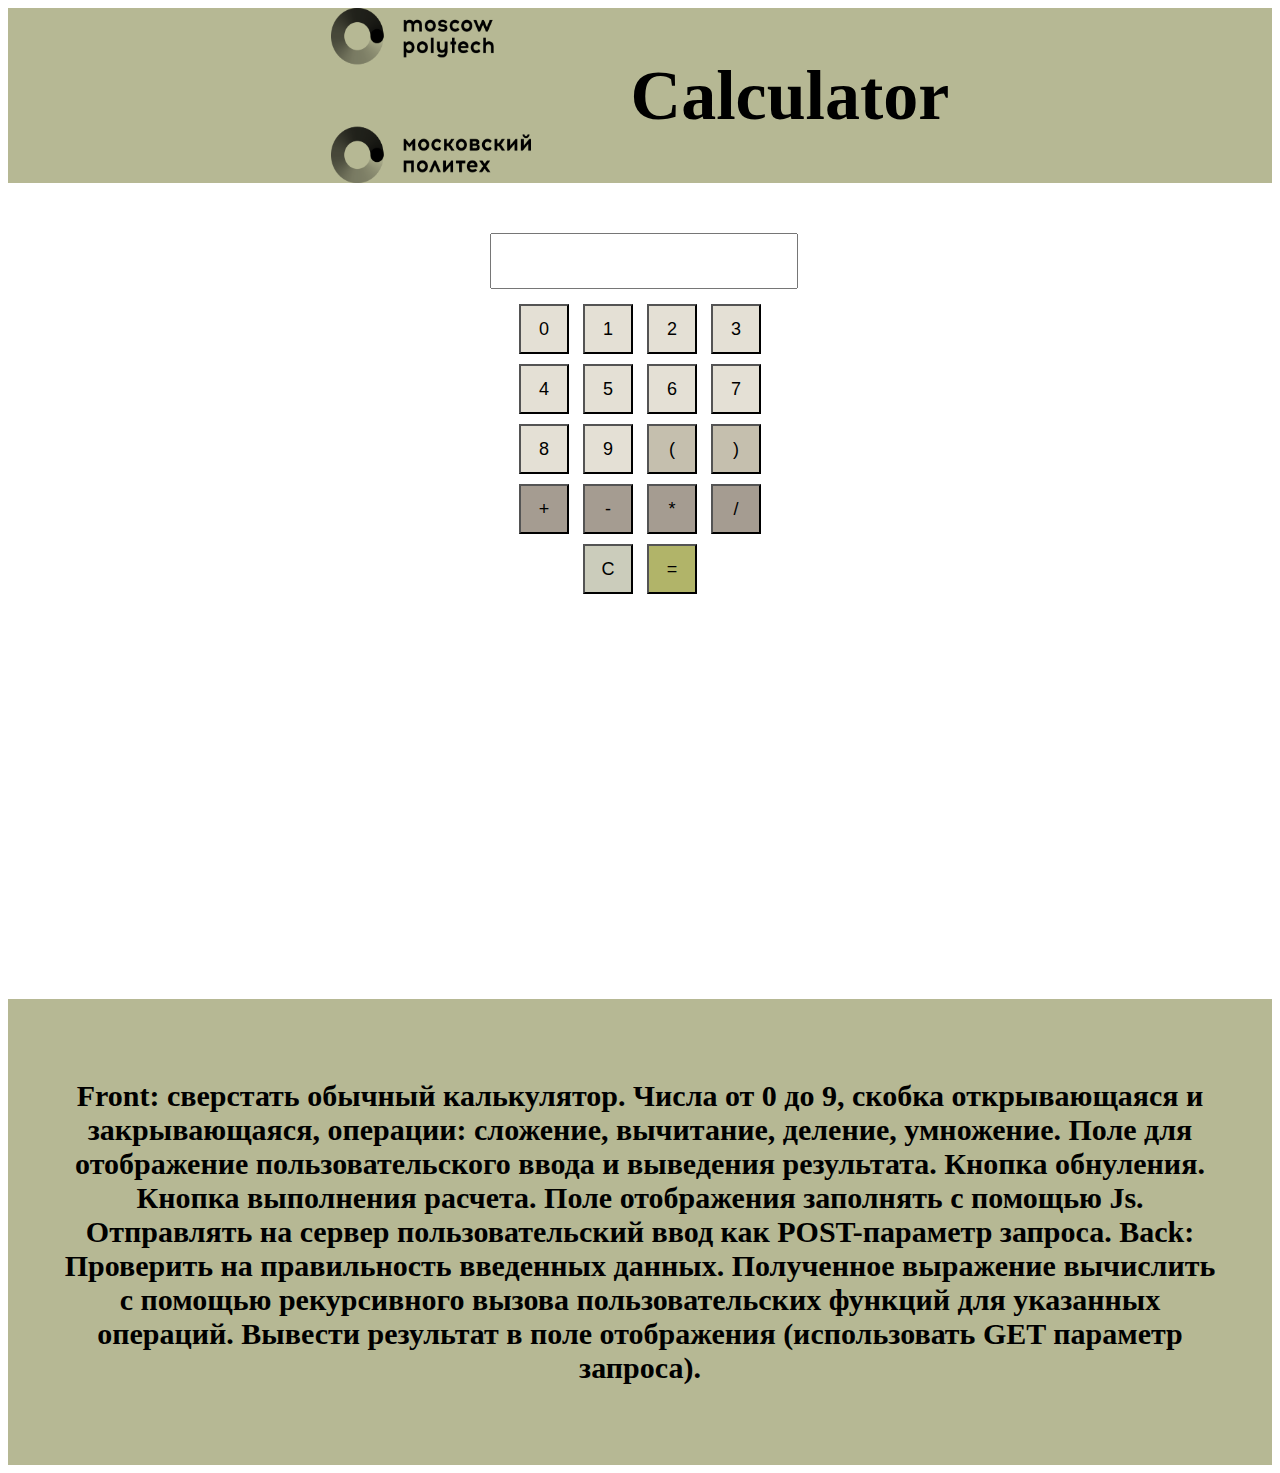
<file: Calculator/index.html>
<!DOCTYPE html>
<html lang="en">

<head>
    <meta charset="UTF-8">
    <meta name="viewport" content="width=device-width, initial-scale=1.0">
    <title>Волкова Мария 231-322</title>
</head>
<style>
    .header__wrapper {
        margin: 0 auto 30px auto;
        padding: 0px 50px;
        display: flex;
        align-items: center;
        justify-content: center;
        gap: 100px;
        background-color: #b6b894;
    }

    .header__title {
        font-size: 70px;
        font-weight: bolder;
    }

    .footer__wrapper {
        margin: 400px auto 0 auto;
        padding: 50px;
        background-color: #b6b894;
    }

    .footer__text {
        text-align: center;
        font-size: 30px;
        font-weight: bolder;
    }

    .calculator {
        width: 300px;
        margin: 50px auto;
        text-align: center;
    }

    #display {
        width: 100%;
        height: 50px;
        margin-bottom: 10px;
        font-size: 20px;
    }

    .calc__button {
        width: 50px;
        height: 50px;
        font-size: 18px;
        margin: 5px;
    }

    .calc__button--num {
        background-color: rgb(228, 224, 213);
    }

    .calc__button--bracket {
        background-color: rgb(197, 191, 174);
    }

    .calc__button--operator {
        background-color: rgb(165, 156, 145);
    }

    .calc__button--del {
        background-color: #cbccbb;
    }

    .calc__button--count {
        background-color: #b1b469;
    }

    .calc__button:active {
        transform: translateY(2px);
    }
</style>
<script>
    document.addEventListener('DOMContentLoaded', function () {
        const buttons = document.querySelectorAll('.calc__button');
        const clearButton = document.querySelector('.calc__button--del');
        const resultButton = document.querySelector('.calc__button--count');
        const url = 'back.php';

        buttons.forEach(button => {
            button.addEventListener('click', function () {
                const value = this.textContent;
                document.getElementById('display').value += value;
            });
        });

        clearButton.addEventListener('click', function () {
            document.getElementById('display').value = '';
        });

        resultButton.addEventListener('click', () => {
            const expression = document.getElementById('display').value;
            fetch(url, {
                method: 'POST',
                body: expression
            }).then(response => {
                if (!response.ok) {
                    console.log('Ошибка');
                }
                return response.text()
            }).then(data => {
                document.getElementById('display').value = data;
            }).catch(error => {
                console.error('Ошибка ', error);
            })
        })
    });
</script>

<body>
    <header class="header">
        <div class="header__wrapper">
            <img src="img/polytech_logo_main_RGB.png" alt="Логотип Московского Политеха" class="header__logo"
                width='200px' height='175px'>
            <h1 class="header__title">Calculator</h1>
        </div>
    </header>
    <main>
        <div class="calculator">
            <input class="calculator__input" type="text" id="display" readonly>
            <div class="calculator__calc calc">
                <button class="calc__button calc__button--num">0</button>
                <button class="calc__button calc__button--num">1</button>
                <button class="calc__button calc__button--num">2</button>
                <button class="calc__button calc__button--num">3</button>
                <button class="calc__button calc__button--num">4</button>
                <button class="calc__button calc__button--num">5</button>
                <button class="calc__button calc__button--num">6</button>
                <button class="calc__button calc__button--num">7</button>
                <button class="calc__button calc__button--num">8</button>
                <button class="calc__button calc__button--num">9</button>
                <button class="calc__button calc__button--bracket">(</button>
                <button class="calc__button calc__button--bracket">)</button>
                <button class="calc__button calc__button--operator">+</button>
                <button class="calc__button calc__button--operator">-</button>
                <button class="calc__button calc__button--operator">*</button>
                <button class="calc__button calc__button--operator">/</button>
                <button class="calc__button calc__button--del">C</button>
                <button class="calc__button calc__button--count">=</button>
            </div>
        </div>
    </main>
    <footer class="footer">
        <div class="footer__wrapper">
            <p class="footer__text">Front: сверстать обычный калькулятор. Числа от 0 до 9, скобка открывающаяся и
                закрывающаяся,
                операции: сложение, вычитание, деление, умножение. Поле для отображение пользовательского ввода и
                выведения результата.
                Кнопка обнуления. Кнопка выполнения расчета. Поле отображения заполнять с помощью Js. Отправлять на
                сервер
                пользовательский ввод как POST-параметр запроса.
                Back: Проверить на правильность введенных данных. Полученное выражение вычислить с помощью рекурсивного
                вызова
                пользовательских функций для указанных операций. Вывести результат в поле отображения (использовать GET
                параметр запроса).
            </p>
        </div>
    </footer>
</body>

</html>
</file>
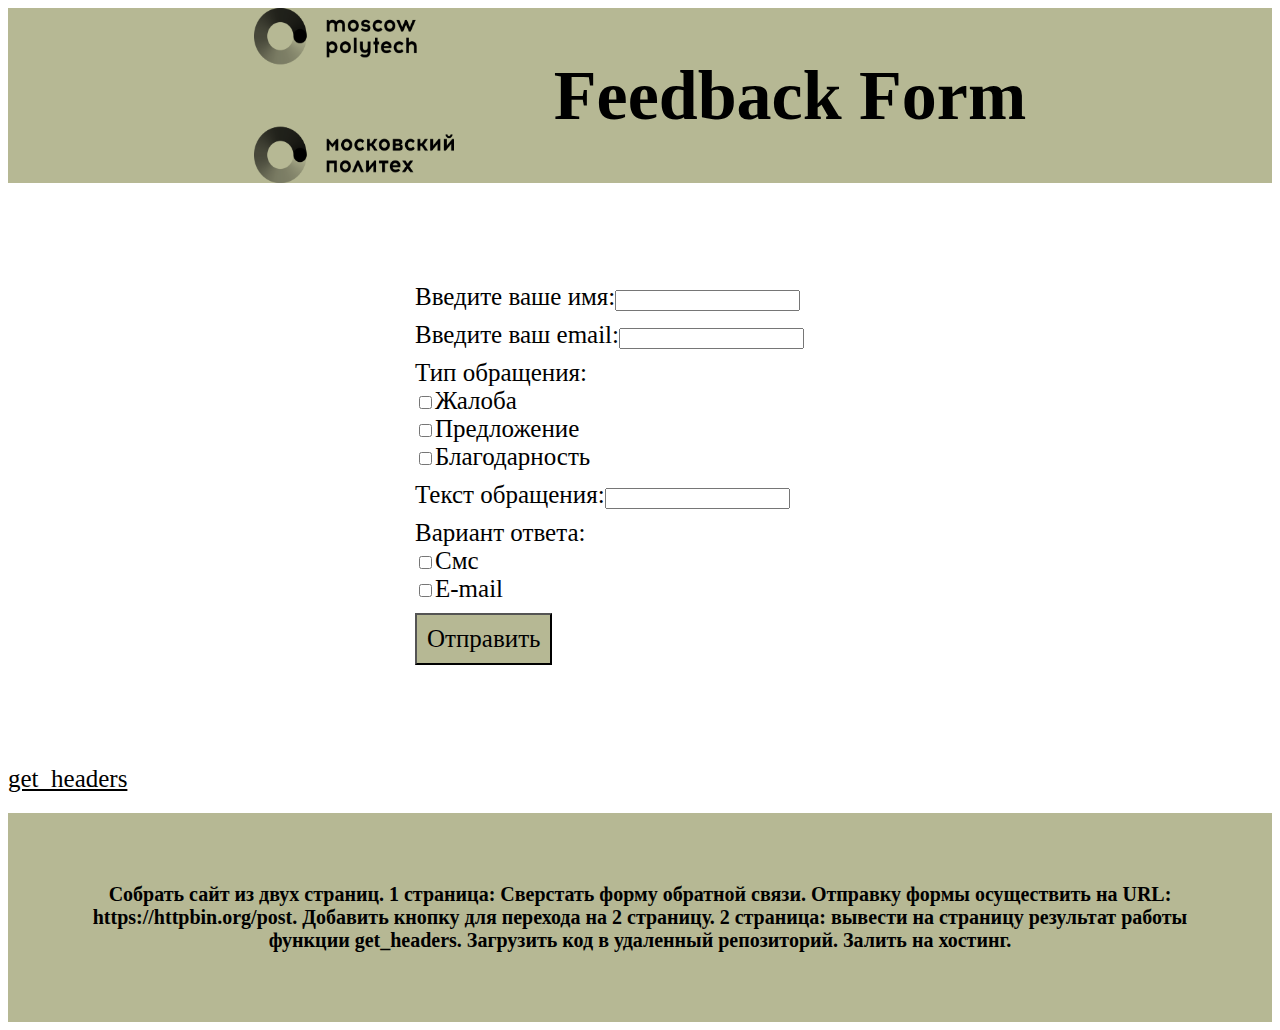
<file: Feedback_Form/index.html>
<!DOCTYPE html>
<html lang="en">
  <head>
    <meta charset="UTF-8" />
    <meta name="viewport" content="width=device-width, initial-scale=1.0" />
    <title>Волкова Мария 231-322</title>
  </head>
  <style>
    .header__wrapper {
      margin: 0 auto;
      padding: 0px 50px;
      display: flex;
      align-items: center;
      justify-content: center;
      gap: 100px;
      background-color: #b6b894;
    }
    .header__title {
      font-size: 70px;
      font-weight: bolder;
    }
    .footer__wrapper {
      margin: 0 auto;
      padding: 50px;
      background-color: #b6b894;
    }
    .footer__text {
      text-align: center;
      font-size: 20px;
      font-weight: bolder;
    }
    .form {
      width: 100%;
      max-width: 450px;
      margin: 100px auto 100px;
    }
    .form__label {
      font-size: 25px;
      font-family: bolder;
      display: block;
      margin-bottom: 10px;
    }
    .form__button {
      padding: 10px;
      background-color: #b6b894;
      font-size: 25px;
      font-family: bolder;
    }
    .main__link{
      display: block;
      color: black;
      font-size: 25px;
      font-family: bolder;
      margin-bottom: 20px;
    }
  </style>
  <body>
    <header class="header">
      <div class="header__wrapper">
        <img
          src="img/polytech_logo_main_RGB.png"
          alt="Логотип Московского Политеха"
          class="header__logo"
          width="200px"
          height="175px"
        />
        <h1 class="header__title">Feedback Form</h1>
      </div>
    </header>
    <main>
      <form
        action="https://httpbin.org/post"
        class="form"
        method="post"
        id="feedbackForm"
      >
        <label for="" class="form__label"
          >Введите ваше имя:<input
            type="text"
            name="name"
            id="name"
            class="form__input" /></label
        ><label for="" class="form__label"
          >Введите ваш email:<input
            type="email"
            name="email"
            id="email"
            class="form__input" /></label
        ><label for="" class="form__label"
          >Тип обращения:<br /><input
            type="checkbox"
            name="check"
            class="form__checkbox"
            value="Жалоба"
          />Жалоба<br />
          <input
            type="checkbox"
            name="check"
            class="form__checkbox"
            value="Предложение"
          />Предложение<br />
          <input
            type="checkbox"
            name="check"
            class="form__checkbox"
            value="Благодарность"
          />Благодарность</label
        ><label for="" class="form__label"
          >Текст обращения:<input
            type="text"
            name="text"
            id="text"
            class="form__input" /></label
        ><label for="" class="form__label"
          >Вариант ответа:<br /><input
            type="checkbox"
            name="var"
            id="sms"
            class="form__checkbox"
            value="Смс"
          />Смс<br />
          <input
            type="checkbox"
            name="var"
            id="e-mail"
            class="form__checkbox"
            value="E-mail"
          />E-mail</label
        ><button class="form__button">Отправить</button>
      </form>
      <a href="backend.php" class="main__link">get_headers</a>
    </main>
    <footer class="footer">
      <div class="footer__wrapper">
        <p class="footer__text">
          Собрать сайт из двух страниц. 1 страница: Сверстать форму обратной
          связи. Отправку формы осуществить на URL: https://httpbin.org/post.
          Добавить кнопку для перехода на 2 страницу. 2 страница: вывести на
          страницу результат работы функции get_headers. Загрузить код в
          удаленный репозиторий. Залить на хостинг.
        </p>
      </div>
    </footer>
  </body>
</html>
</file>
